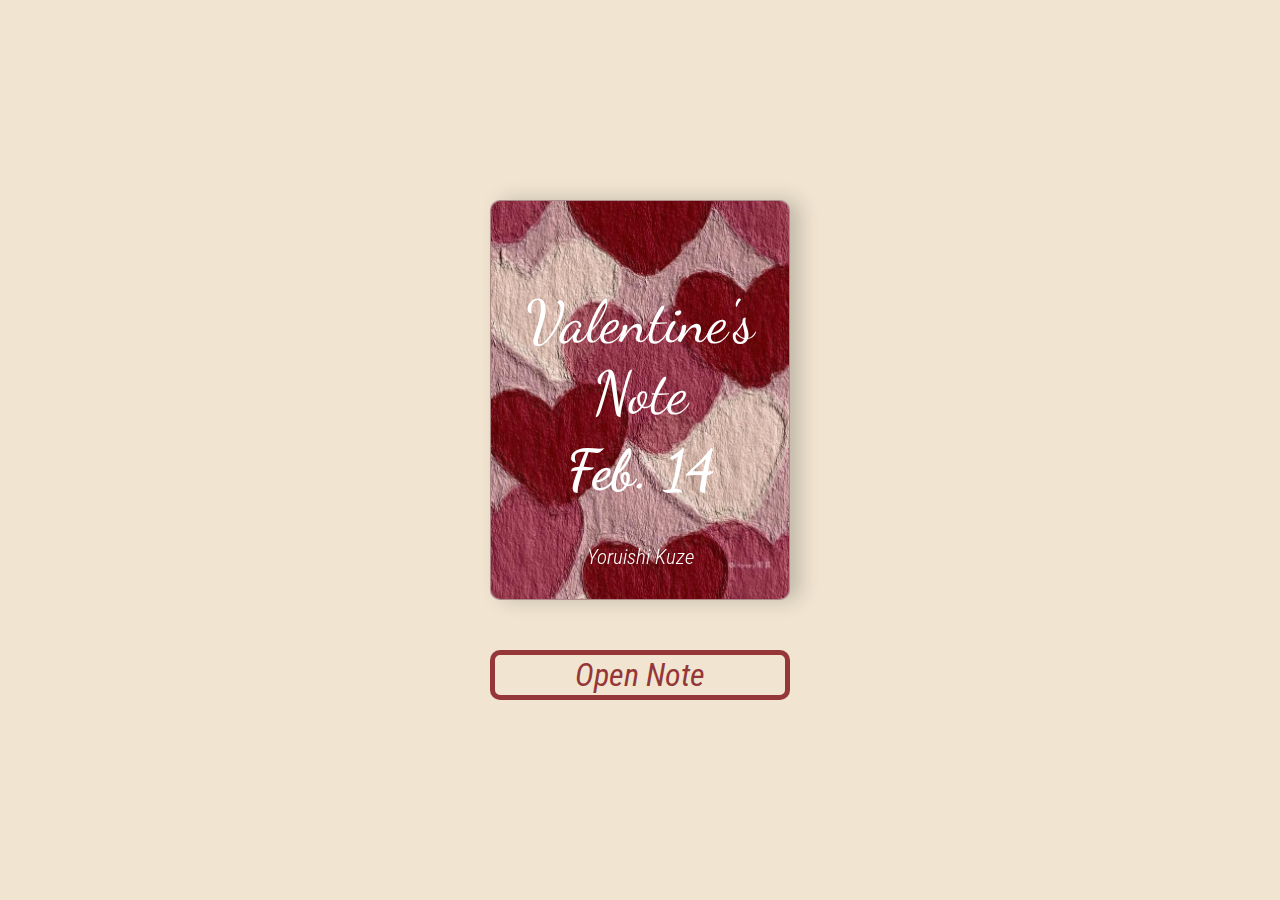
<file: index.html>
<!DOCTYPE html>
<html lang="en">
  <head>
    <meta charset="UTF-8" />
    <meta name="viewport" content="width=device-width, initial-scale=1.0" />
    <link
      href="https://cdn.jsdelivr.net/npm/bootstrap@5.3.0/dist/css/bootstrap.min.css"
      rel="stylesheet"
    />
    <link rel="stylesheet" href="css/style.css" />
    <title>Valentine's Note</title>
  </head>
  <body>
    <div class="container d-flex justify-content-center align-items-center min-vh-100">
      <div class="outer-card">
        <div class="card">
          <div class="cover">
            <div class="text-content text-center">
              <h2 class="display-6">Valentine's Note</h2>
              <h1 class="fw-bold">Feb. 14</h1>
            </div>
            <img src="img/back-cover.jpg" alt="Back Cover" class="img-fluid" />
            <img src="img/cover.jpg" alt="Cover" class="img-fluid" />
            <footer class="text-center">
              <p class="fw-light">Yoruishi Kuze</p>
            </footer>
          </div>
          <div class="content">
            <h2 class="text-center">Happy Valentine's</h2>
            <p class="text-center">
              Wala pa, Wag kang Excited.
            </p>
            <div class="d-flex justify-content-center">
              <button class="cta-btn">Open Playlist</button>
            </div>
          </div>
        </div>
        <button class="open-cta">Open Note</button>
      </div>
    </div>
    <script src="js/page1.js"></script>
    <script src="https://cdn.jsdelivr.net/npm/bootstrap@5.3.0/dist/js/bootstrap.bundle.min.js"></script>
  </body>
</html>
</file>
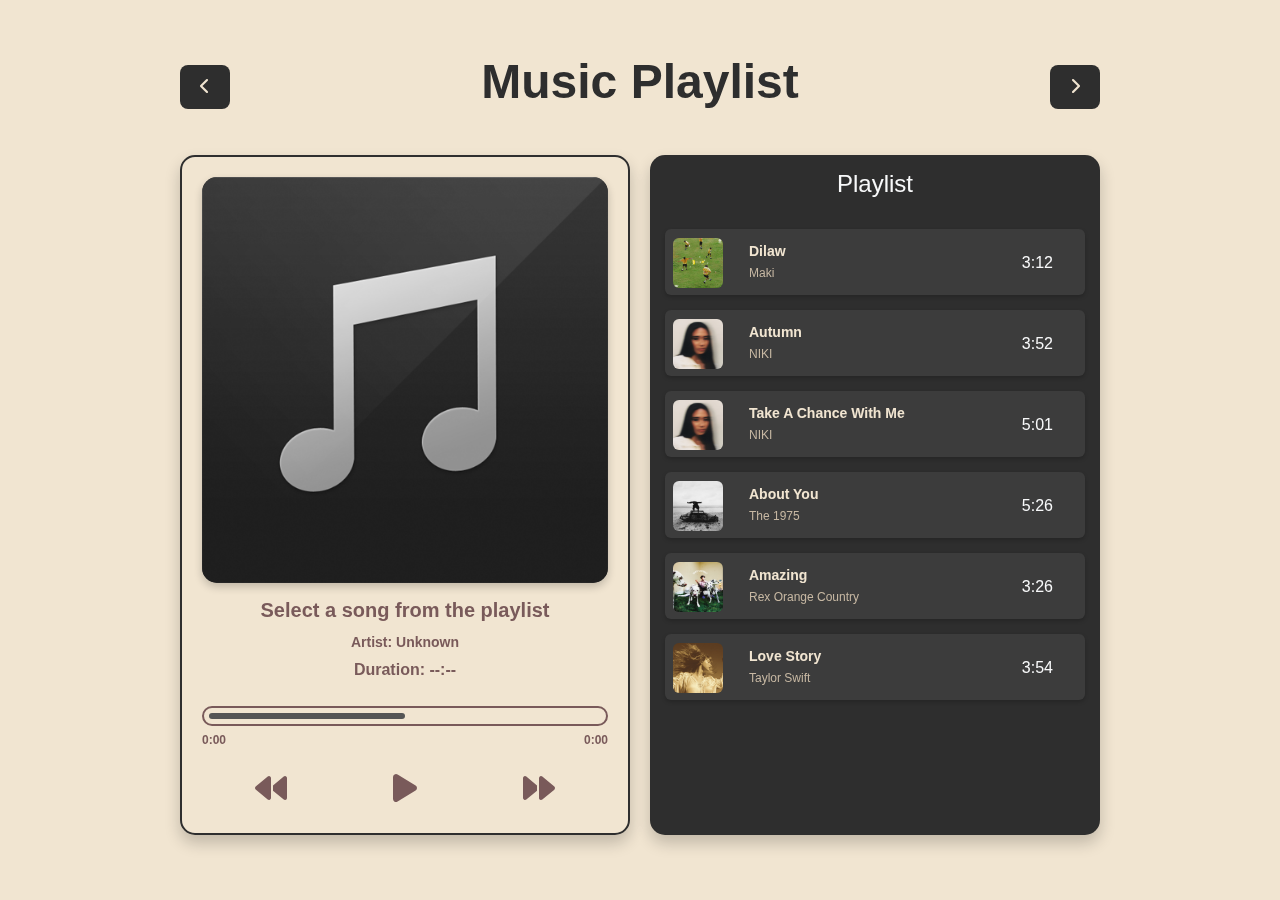
<file: playlist.html>
<!DOCTYPE html>
<html lang="en">
  <head>
    <meta charset="UTF-8" />
    <meta name="viewport" content="width=device-width, initial-scale=1.0" />
    <title>Valentine's Note</title>
    <link rel="stylesheet" href="https://unpkg.com/aos@next/dist/aos.css" />
    <link
      href="https://cdn.jsdelivr.net/npm/bootstrap@5.3.0/dist/css/bootstrap.min.css"
      rel="stylesheet"
    />
    <link
      rel="stylesheet"
      href="https://cdnjs.cloudflare.com/ajax/libs/font-awesome/6.0.0-beta3/css/all.min.css"
    />
    <link rel="stylesheet" href="css/playlist.css" />
  </head>
  <body>
    <div class="container" data-aos="zoom-in">
      <div class="btn-container mb-3">
        <button class="playlist-btn" onclick="history.back()"><i class="fa-solid fa-chevron-left"></i></button>
        <h1 class="my-2">Music Playlist</h1>
        <button class="playlist-btn" onclick="history.back()"><i class="fa-solid fa-chevron-right"></i></button>
      </div>  
          
      <div class="grid-container">
        <!-- Left Side: Selected Music Card -->
        <div class="selected-song">
          <div class="banner" id="song-banner">
            <img
              src="img/Songs Thumbnail/music-default.png"
              alt="Music Thumbnail"
            />
          </div>
          <div class="song-details text-center mb-4">
            <h3 id="song-title">Select a song from the playlist</h3>
            <p id="song-artist">Artist: Unknown</p>
            <p id="song-duration">Duration: --:--</p>
          </div>
          <div class="progress-bar-container" onclick="setProgress(event)">
            <div
              class="progress"
              id="progress"
              style="width: 50%; background: #555"
            ></div>
          </div>
          <p id="time-counter" class="text-center">
            <span id="current-time">0:00</span>
            <span id="end-time">0:00</span>
          </p>          
          <div class="song-controls">
            <span class="control-button" onclick="previousSong()">
              <i class="fas fa-backward"></i>
            </span>
            <span
              class="control-button"
              id="play-pause"
              onclick="togglePlayPause()"
            >
              <i class="fas fa-play"></i>
            </span>
            <span class="control-button" onclick="nextSong()">
              <i class="fas fa-forward"></i>
            </span>
          </div>
        </div>

        <!-- Right Side: Playlist -->
        <div class="playlist">
          <h4 class="text-center pb-2">Playlist</h4>

          <div
            class="song-card d-flex align-items-center p-2 rounded"
            onclick="selectSong(0)"
          >
            <img
              src="img/Songs Thumbnail/Dilaw.png"
              alt="Dilaw"
              class="rounded me-3"
            />
            <div class="song-info flex-grow-1">
              <h5 class="mb-1 fw-bold">Dilaw</h5>
              <p class="mb-0">Maki</p>
            </div>
            <p class="ms-auto mb-0 pe-4">3:12</p>
          </div>

          <div
            class="song-card d-flex align-items-center p-2 rounded"
            onclick="selectSong(1)"
          >
            <img
              src="img/Songs Thumbnail/Autumn.png"
              alt="Autumn"
              class="rounded me-3"
            />
            <div class="song-info flex-grow-1">
              <h5 class="mb-1 fw-bold">Autumn</h5>
              <p class="mb-0">NIKI</p>
            </div>
            <p class="ms-auto mb-0 pe-4">3:52</p>
          </div>

          <div
            class="song-card d-flex align-items-center p-2 rounded"
            onclick="selectSong(2)"
          >
            <img
              src="img/Songs Thumbnail/Autumn.png"
              alt="Take A Chance With Me"
              class="rounded me-3"
            />
            <div class="song-info flex-grow-1">
              <h5 class="mb-1 fw-bold">Take A Chance With Me</h5>
              <p class="mb-0">NIKI</p>
            </div>
            <p class="ms-auto mb-0 pe-4">5:01</p>
          </div>

          <div
            class="song-card d-flex align-items-center p-2 rounded"
            onclick="selectSong(3)"
          >
            <img
              src="img/Songs Thumbnail/About You.png"
              alt="About You"
              class="rounded me-3"
            />
            <div class="song-info flex-grow-1">
              <h5 class="mb-1 fw-bold">About You</h5>
              <p class="mb-0">The 1975</p>
            </div>
            <p class="ms-auto mb-0 pe-4">5:26</p>
          </div>

          <div
            class="song-card d-flex align-items-center p-2 rounded"
            onclick="selectSong(4)"
          >
            <img
              src="img/Songs Thumbnail/Amazing.png"
              alt="Amazing"
              class="rounded me-3"
            />
            <div class="song-info flex-grow-1">
              <h5 class="mb-1 fw-bold">Amazing</h5>
              <p class="mb-0">Rex Orange Country</p>
            </div>
            <p class="ms-auto mb-0 pe-4">3:26</p>
          </div>

          <div
            class="song-card d-flex align-items-center p-2 rounded"
            onclick="selectSong(5)"
          >
            <img
              src="img/Songs Thumbnail/Love Story.png"
              alt="Amazing"
              class="rounded me-3"
            />
            <div class="song-info flex-grow-1">
              <h5 class="mb-1 fw-bold">Love Story</h5>
              <p class="mb-0">Taylor Swift</p>
            </div>
            <p class="ms-auto mb-0 pe-4">3:54</p>
          </div>
        </div>
      </div>
    </div>
    <audio id="audio-player"></audio>

    <script src="https://unpkg.com/aos@next/dist/aos.js"></script>
    <script>
      AOS.init();
    </script>
    <script src="js/page2.js"></script>
    <script src="https://cdn.jsdelivr.net/npm/bootstrap@5.3.0/dist/js/bootstrap.bundle.min.js"></script>
  </body>
</html>
</file>
<file: css/style.css>
@import url('https://fonts.googleapis.com/css2?family=Dancing+Script:wght@400..700&display=swap');
@import url('https://fonts.googleapis.com/css2?family=Roboto+Condensed:ital,wght@0,100..900;1,100..900&display=swap');
*{
    margin: 0;
    padding: 0;
    box-sizing: border-box;
    font-family: "Dancing Script", serif;
}
body{
    background-color: #F1E5D1;
}
.wrapper{
    display: flex;
    align-items: center;
    justify-content: center;
    height: 100vh;
    overflow: hidden;
}
.outer-card{
    display: flex;
    flex-direction: column;
    align-items: center;
    justify-content: center;
    gap: 50px;
    padding: 20px;
    z-index: 2;
}
.card{
    position: relative;
    width: 300px;
    height: 400px;
    background-color: #D5ABAB;
    color: white;
    border-radius: 10px;
    cursor: pointer;
    transform: perspective(2000px) rotateZ(0deg);
    transform-style: preserve-3d;
    box-shadow: 10px 0 20px rgba(0, 0, 0, 0.2),
    inset 300px 0 50px rgba(0, 0, 0, 0.2);
    transition: all 1s ease-in-out;
}
.toggle-rotate {
    transform: perspective(2000px) rotateZ(10deg);
    box-shadow: 10px 0 20px rgba(0, 0, 0, 0.1),
    inset 20px 0 50px rgba(0, 0, 0, 0.1);
}

.content{
    position: absolute;
    inset: 0;
    z-index: -1;
    display: flex;
    align-items: center;
    justify-content: center;
    flex-direction: column;
}
.content p{
    font-size: 1.5rem !important;
}
.cta-btn{
    font-family: "Roboto Condensed", serif;
    font-style: italic;
    border: none;
    outline: none;
    padding: 10px 40px;
    border-radius: 10px;
    background-color: #953738;
    color: white;
    font-size: 1em;
    cursor: pointer;
    transition: all .5s ease;
}
.cover{
    position: absolute;
    top: 0;
    left: 0;
    width: 100%;
    height: 100%;
    border-radius: 10px;
    transform-origin: left;
    transform-style: preserve-3d;
    transition: all 1s ease;
}
.text-content{
    position: absolute;
    border-radius: 10px;
    z-index: 3;
    inset: 0;
    display: flex;
    align-items: center;
    justify-content: center;
    flex-direction: column;
}
.text-content h2{
    font-family: "Dancing Script", serif;
    color: white;
    font-size: 3.7em;
}
.text-content h1{
    font-family: "Dancing Script", serif;
    color: white;
    font-size: 3.5em;
}
.cover img{
    position: absolute;
    width: 100%;
    height: 100%;
    object-fit: cover;
    border-radius: 10px;
    backface-visibility: hidden;
}
.cover img:nth-child(2){
    transform: rotateY(180deg);
    z-index: 3;
}
.toggle{
    transform: rotateY(-135deg);
}
footer{
    position: absolute;
    width: 100%;
    bottom: 0;
    left: 0;
    display: flex;
    align-items: center;
    justify-content: center;
    padding: 10px;
    > p{
        font-family: "Roboto Condensed", serif;
        font-style: italic;
        font-size: 1.3rem;
        color: white;
    }
}
.content h2{
    font-size: 3rem;
}
.content p{
    font-family: "Roboto Condensed", serif;
    font-style: italic;
    font-size: 2rem;
    max-width: 260px;
    text-align: center;
}
.open-cta{
    font-family: "Roboto Condensed", serif;
    font-style: italic;
    width: 100%;
    border: none;
    outline: none;
    height: 50px;
    border-radius: 10px;
    background-color: transparent;
    box-shadow: inset 0 0 0 5px #953738; /* Creates the inside border */
    color: #953738;
    font-size: 2rem;
    cursor: pointer;
    transition: all .5s ease-in-out;
}
.open-cta:hover, .cta-btn:hover{
    background-color: #953738;
    color: #fff;
}
.open-cta:hover{
    transform: translateY(-4px);
}
</file>
<file: css/playlist.css>
@import url('https://fonts.googleapis.com/css2?family=Dancing+Script:wght@400..700&display=swap');

* {
  margin: 0;
  padding: 0;
  box-sizing: border-box;
}

body {
  background: #F1E5D1;
  color: #f8f9fa;
  font-family: 'Poppins', sans-serif;
  display: flex;
  align-items: center;
  justify-content: center;
  min-height: 100vh;
  padding: 10px;
}

.container {
  max-width: 1000px;
  width: 100%;
  padding: 20px;
}

.container h1 {
  font-size: 3rem;
  color: #2e2e2e;
  font-weight: 700;
  text-align: center;
  margin-bottom: 20px;
}

.grid-container {
  display: grid;
  grid-template-columns: 1fr 1fr;
  gap: 20px;
  padding: 20px;
}

.selected-song {
  background: transparent;
  padding: 20px;
  border-radius: 15px;
  box-shadow: 0 8px 16px rgba(0, 0, 0, 0.2);
  border: solid 2px #2e2e2e;
  color: #795a5a;
  font-weight: 900;
}

.banner {
  width: 100%;
  aspect-ratio: 1/1;
  background: #333 center/cover no-repeat;
  border-radius: 15px;
  margin-bottom: 15px;
  box-shadow: 0 4px 8px rgba(0, 0, 0, 0.2);
  overflow: hidden;
}

.banner img {
  width: 100%;
  height: 100%;
  object-fit: cover;
  border-radius: 15px;
  cursor: pointer;
}

#time-counter {
  display: flex;
  justify-content: space-between;
  font-size: 12px;
}

.song-details h3 {
  font-size: 20px;
  font-weight: 700;
  margin-bottom: 10px;
}

.song-controls {
  display: flex;
  justify-content: space-around;
  align-items: center;
  margin-top: 10px;
}

#song-artist {
  color: #795a5a;
  margin-bottom: 5px;
  font-size: 14px;
}

.control-button {
  font-size: 32px;
  cursor: pointer;
  color: #795a5a;
  transition: transform 0.2s ease;
}

.control-button:hover {
  transform: scale(1.3);
}

.progress-bar-container {
  position: relative;
  width: 100%;
  height: 20px;
  background: transparent;
  border-radius: 10px;
  overflow: hidden;
  cursor: pointer;
  margin: 5px 0;
  padding: 5px;
  border: solid 2px #795a5a;
}

.progress {
  height: 100%;
  background-color: #795a5a;
  width: 0;
  transition: width 0.2s ease-in-out;
  position: relative;
}

.playlist {
  background: #2e2e2e;
  border-radius: 15px;
  display: flex;
  flex-direction: column;
  gap: 15px;
  padding: 15px;
  box-shadow: 0 8px 16px rgba(0, 0, 0, 0.2);
}

.song-card {
  display: flex;
  align-items: center;
  gap: 10px;
  padding: 10px;
  background: #3c3c3c;
  border-radius: 12px;
  transition: background 0.3s ease, transform 0.2s ease;
  box-shadow: 0 2px 4px rgba(0, 0, 0, 0.2);
  cursor: pointer;
}

.song-card img {
  width: 50px;
  height: 50px;
  border-radius: 10px;
  object-fit: cover;
}

.song-card .song-info h5 {
  font-size: 14px;
  color: #f1e5d1;
}

.song-card .song-info p {
  font-size: 12px;
  color: #c7b8a3;
}

.song-card:hover {
  background: #4a4a4a;
  transform: translateY(-4px);
  box-shadow: 0 4px 8px rgba(0, 0, 0, 0.3);
}
.btn-container{
  padding: 0 20px;
  display: flex;
  align-items: center;
  justify-content: space-between;
}
.playlist-btn {
  padding: 10px 20px;
  background-color: #2e2e2e;
  color: #f1e5d1;
  font-size: 16px;
  border: none;
  border-radius: 8px;
  cursor: pointer;
  transition: background 0.3s ease;
  margin-top: 10px;
}

.playlist-btn:hover {
  background-color: #4a4a4a;
}

/* Responsive Styles */
@media (max-width: 768px) {
  .grid-container {
    grid-template-columns: 1fr;
    gap: 15px;
  }
  
  .container h1 {
    font-size: 2.5rem;
  }

  .song-details h3 {
    font-size: 18px;
  }
  .song-card {
    padding: 10px;
  }
  
  .song-card img {
    width: 40px;
    height: 40px;
  }

  .control-button {
    font-size: 28px;
  }
}
</file>
